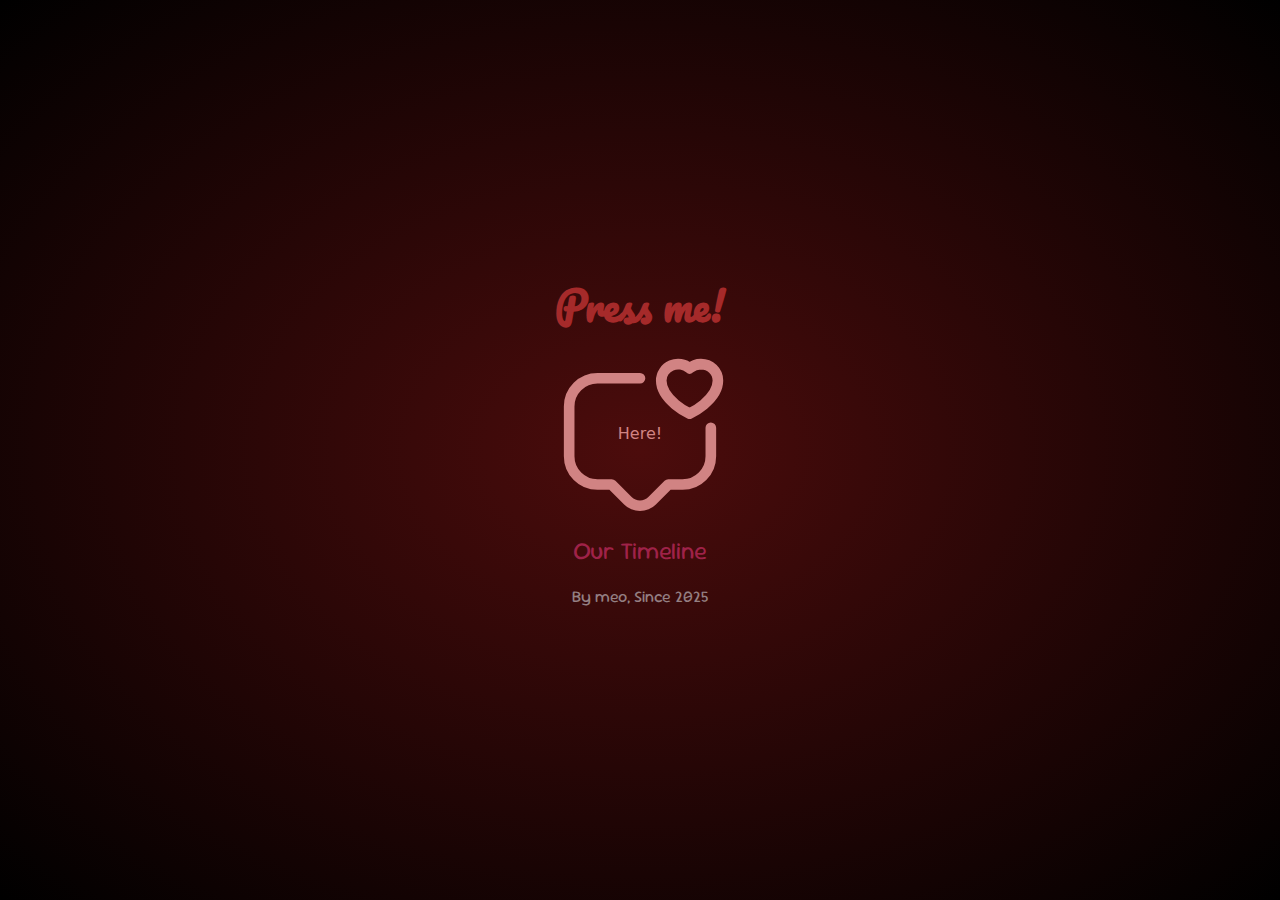
<file: index.html>
<!DOCTYPE html>
<html lang="en">

<head>
    <meta charset="UTF-8">
    <meta name="viewport" content="width=device-width, initial-scale=1.0">
    <title>for you, my chip</title>
    
    <link rel="stylesheet" href="./assets/css/index_style.css">
    <link rel="stylesheet" href="./assets/css/bootstrap.min.css">
    <link rel="icon" href="./assets/img/logo.jpg" type="image/x-icon">

    <link rel="preconnect" href="https://fonts.googleapis.com">
    <link rel="preconnect" href="https://fonts.gstatic.com" crossorigin>
    <link
        href="https://fonts.googleapis.com/css2?family=Pacifico&family=Sour+Gummy:ital,wght@0,100..900;1,100..900&display=swap"
        rel="stylesheet">
</head>

<body>
    <div class="text-center">
        <p class="fs-1 fw-bold pacifico-regular" style="color: brown;">Press me!</p>

        <a href="./page/heart.html" class="btn d-flex justify-content-center align-items-center" role="button"
            aria-disabled="true"
            style="text-decoration: none; color: rgb(209, 131, 131); border: none; position: relative;">
            <p class="blinking-text" style="position: absolute;">Here!</p>
            <img src="./assets/img/message-heart.svg" alt="" style="width: 170px;">
        </a>
        <p class="fs-4">
            <a href="./page/memory/memories.html" class="sour-gummy timeline-hover"
                style="text-decoration: none; color: rgba(191, 42, 94, 0.763);">
                Our Timeline
            </a>
        </p>
        <p class="sour-gummy" style="color: rgba(240, 248, 255, 0.497);">By meo, Since 2025</p>
    </div>

    <script src="./assets/js/index_script.js"></script>
    <script src="https://cdn.jsdelivr.net/npm/@popperjs/core@2.11.8/dist/umd/popper.min.js"
        integrity="sha384-I7E8VVD/ismYTF4hNIPjVp/Zjvgyol6VFvRkX/vR+Vc4jQkC+hVqc2pM8ODewa9r"
        crossorigin="anonymous"></script>
    <script src="./assets/js/bootstrap.min.js"></script>
</body>

</html>
</file>
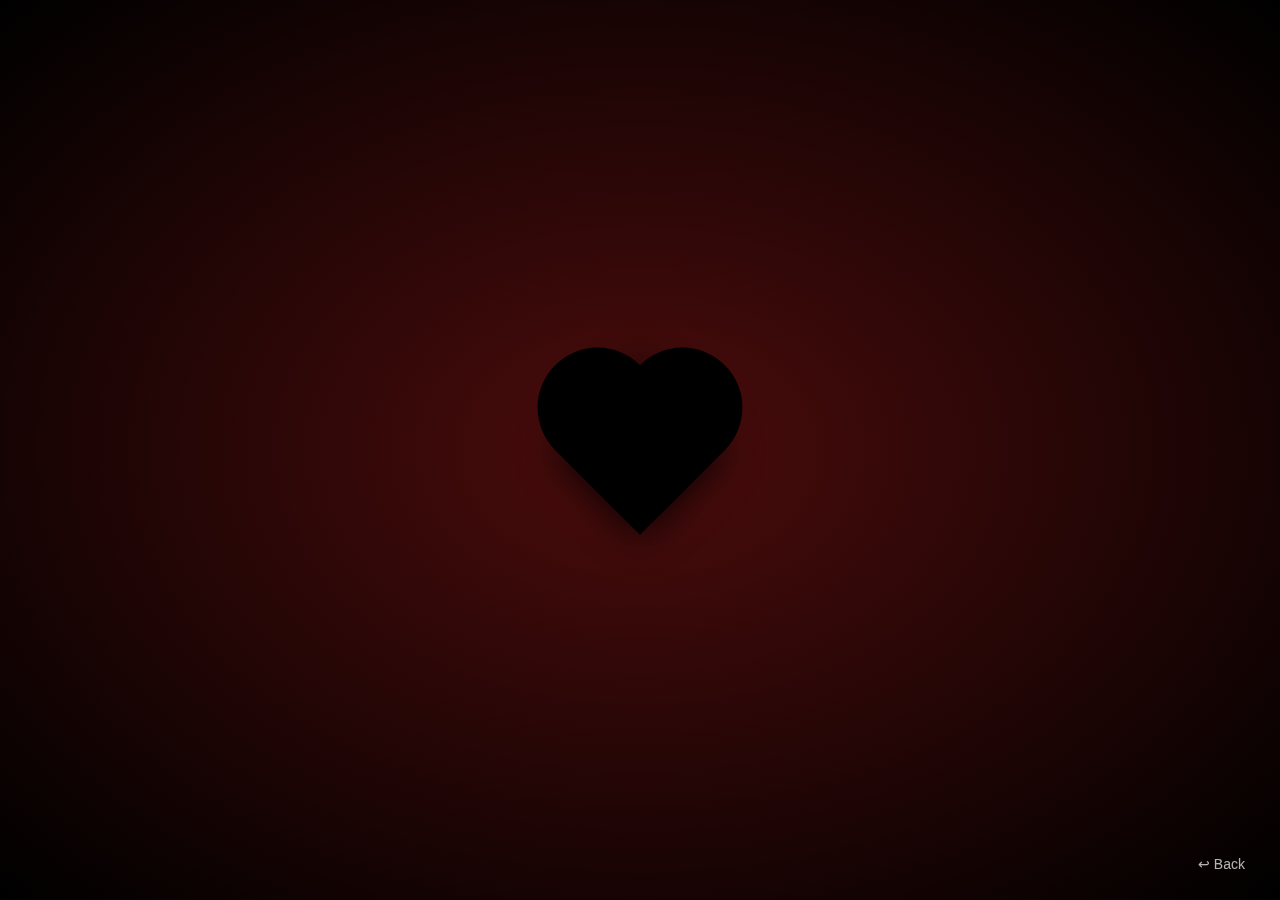
<file: page/heart.html>
<!DOCTYPE html>
<html lang="vi">

<head>
    <meta charset="UTF-8">
    <meta name="viewport" content="width=device-width, initial-scale=1.0">
    <title>I love you</title>
    <link rel="stylesheet" href="../assets/css/heart_style.css">
    <link rel="icon" href="../assets/img/logo.jpg" type="image/x-icon">
</head>

<body>
    <div class="container" id="mainContainer">
        <div class="heart-container">
            <div class="heart"></div>
            <div class="glow"></div>
            <div class="particles" id="particles"></div>
            <div class="rings" id="rings"></div>
        </div>
        <div class="initial-quote">
            <strong>This is how two hearts look when we first met...</strong>
        </div>
        <div class="transition-quote">
            <strong>As time passes, we grow closer together...</strong>
        </div>
        <div class="quote">
            <strong></strong>
        </div>
    </div>
    <button class="back-button" onclick="window.location.href='../index.html'">↩ Back</button>
    <script src="../assets/js/heart_script.js"></script>
</body>

</html>
</file>
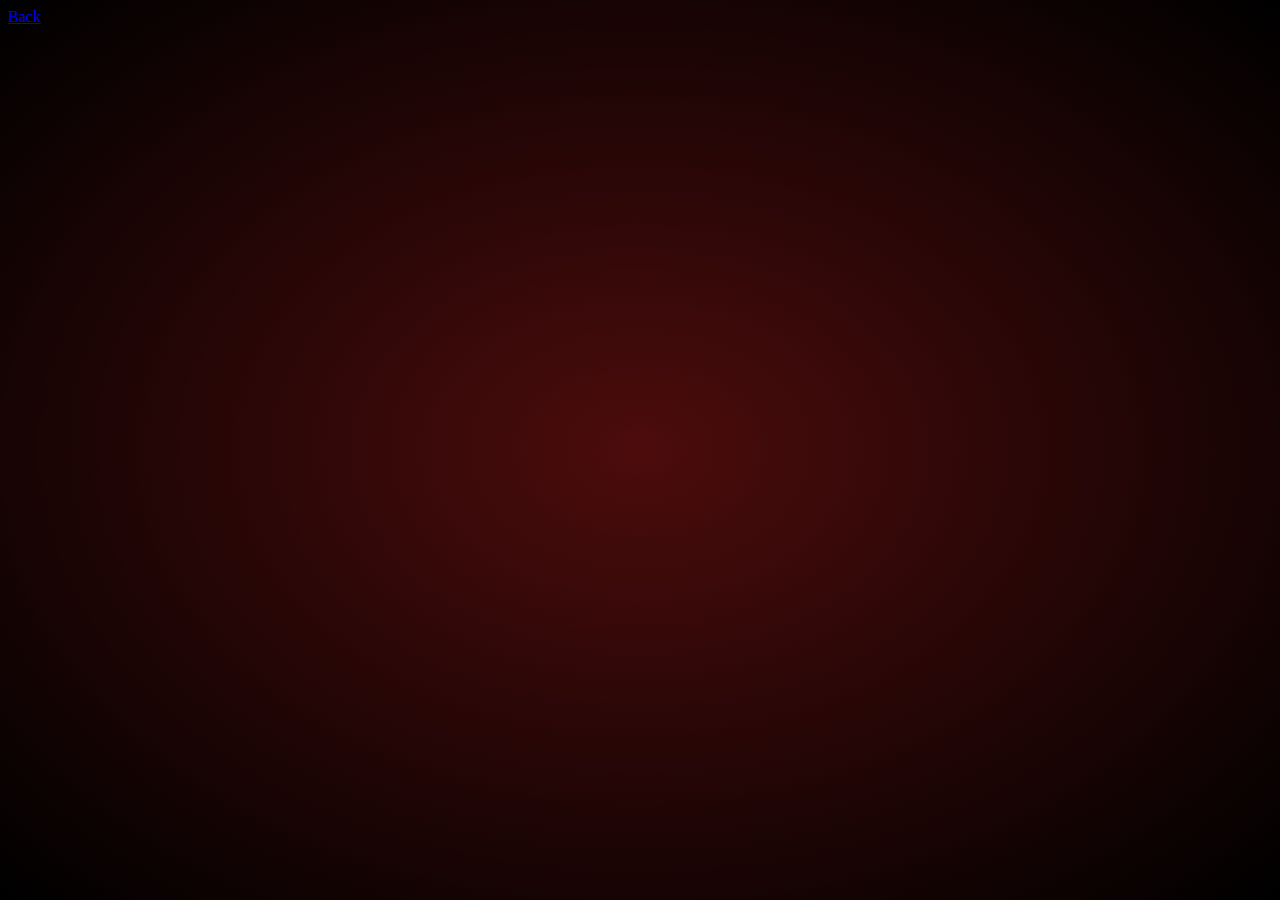
<file: page/memory/album/02022025.html>
<!DOCTYPE html>
<html lang="en">
<head>
    <meta charset="UTF-8">
    <meta name="viewport" content="width=device-width, initial-scale=1.0">
    <title>he</title>
    <link rel="stylesheet" href="../../../assets/css/album_style.css">
</head>
<body>
    <a href="../memories.html">Back</a>
</body>
</html>
</file>
<file: assets/css/index_style.css>
* {
    margin: 0;
    padding: 0;
    box-sizing: border-box;
    -webkit-user-select: none;
    -moz-user-select: none;
    -ms-user-select: none;
    user-select: none;
}

.pacifico-regular {
    font-family: "Pacifico", serif;
    font-weight: 400;
    font-style: normal;
}


.sour-gummy {
    font-family: "Sour Gummy", serif;
    font-optical-sizing: auto;
    font-weight: 400;
    font-style: normal;
    font-variation-settings:
        "wdth" 100;
}

body {
    display: flex;
    justify-content: center;
    align-items: center;
    min-height: 100vh;
    background: radial-gradient(#4c0c0c, #000);
    overflow: hidden;
}

span {
    position: absolute;
    pointer-events: none;
    filter: drop-shadow(0 0 15px rgba(0, 0, 0, 0.5));
    animation: fadeInOut 1s linear infinite;
}


@keyframes fadeInOut {
    0% {
        opacity: 0;
    }

    20%,
    80% {
        opacity: 1;
    }

    100% {
        opacity: 0;
    }
}

span::before {
    content: '';
    position: absolute;
    width: 100%;
    height: 100%;
    background: url(../img/heart.png);
    background-size: cover;
    animation: moveShape 1s linear infinite;
}

@keyframes moveShape {
    0% {
        transform: translate(0) rotate(0deg) scale(1);
    }

    100% {
        transform: translate(100px) rotate(360deg) scale(0);
    }
}

.blinking-text {
    animation: blink 1s linear infinite;
}

@keyframes blink {
    0%, 100% {
        opacity: 1;
    }
    50% {
        opacity: 0;
    }
}

.btn:hover {
    transform: scale(1.1);
    transition: transform 0.3s ease;
}

.sour-gummy:hover {
    opacity: 0.8;
    transition: opacity 0.3s ease;
}

.blinking-text:hover {
    animation: none;
    color: #ff6b6b;
    font-weight: bold;
}

.timeline-hover {
    display: inline-block;
    transition: transform 0.3s ease !important;
}

.timeline-hover:hover {
    transform: scale(1.2) !important;
    opacity: 1 !important;
}
</file>
<file: assets/css/heart_style.css>
body {
    margin: 0;
    padding: 0;
    display: flex;
    justify-content: center;
    align-items: center;
    min-height: 100vh;
    background: radial-gradient(#4c0c0c, #000);
    overflow: hidden;
}

.container {
    position: relative;
    width: 250px;
    /* Giảm từ 300px */
    height: 250px;
    /* Giảm từ 300px */
    display: flex;
    flex-direction: column;
    justify-content: center;
    align-items: center;
}

.heart-container {
    position: relative;
    display: flex;
    justify-content: center;
    align-items: center;
    transition: transform 1.5s ease-out;
}

.heart,
.heart::before,
.heart::after {
    transition: all 15s cubic-bezier(0.4, 0, 0.2, 1);
}


.heart {
    position: relative;
    width: 120px;
    /* Giảm từ 150px */
    height: 120px;
    /* Giảm từ 150px */
    background: #000;
    /* Bắt đầu với màu đen */
    transform: rotate(45deg);
    box-shadow: 0 0 40px #000;
    animation: beat 1.5s ease-in-out infinite;
}

.heart::before,
.heart::after {
    content: '';
    position: absolute;
    width: 120px;
    /* Giảm từ 150px */
    height: 120px;
    /* Giảm từ 150px */
    background: #000;
    /* Bắt đầu với màu đen */
    border-radius: 50%;
}

.heart::before {
    top: -60px;
    left: 0;
}

.heart::after {
    top: 0;
    left: -60px;
}

.heart.red,
.heart.red::before,
.heart.red::after {
    background: #ff2e63;
}

.heart.red {
    box-shadow: 0 0 40px #ff2e63;
}

.glow {
    position: absolute;
    width: 100%;
    height: 100%;
    background: transparent;
    z-index: 10;
    filter: blur(20px);
}

.particles {
    position: absolute;
    top: 50%;
    left: 50%;
    width: 100%;
    height: 100%;
}

.particle {
    position: absolute;
    width: 10px;
    height: 10px;
    background: rgba(255, 46, 99, 0.5);
    border-radius: 50%;
    box-shadow: 0 0 10px #ff2e63;
}

.rings {
    position: absolute;
    top: 50%;
    left: 50%;
    transform: translate(-50%, -50%);
}

.ring {
    position: absolute;
    width: 50px;
    height: 50px;
    border: 2px solid rgba(255, 46, 99, 0.5);
    border-radius: 50%;
    opacity: 0;
}

.quote,
.initial-quote,
.transition-quote {
    margin-top: 35px;
    /* Giảm khoảng cách xuống */
    color: white;
    font-family: 'Georgia', serif;
    font-size: 16px;
    /* Giảm từ 20px */
    text-align: center;
    opacity: 0;
    transform: translateY(20px);
    transition: all 1s ease;
    text-shadow: 0 0 10px rgba(255, 46, 99, 0.8);
    font-style: italic;
    max-width: 250px;
    /* Giảm từ 300px */
    position: absolute;
    bottom: -20px;
    /* Điều chỉnh vị trí gần hơn */
}

.quote.fade-in {
    opacity: 1;
    transform: translateY(0);
}

.quote.fade-out {
    opacity: 0;
    transform: translateY(-10px);
}

.moved .heart-container {
    transform: translateY(-20px);
    /* Giảm khoảng cách di chuyển */
}

@keyframes beat {
    0% {
        transform: rotate(45deg) scale(1);
    }

    15% {
        transform: rotate(45deg) scale(1.25);
    }

    30% {
        transform: rotate(45deg) scale(1);
    }

    45% {
        transform: rotate(45deg) scale(1.15);
    }

    60% {
        transform: rotate(45deg) scale(1);
    }
}

@keyframes pulse {
    0% {
        transform: scale(1);
        opacity: 0.8;
    }

    100% {
        transform: scale(2);
        opacity: 0;
    }
}

@keyframes float {
    0% {
        transform: translateY(0) rotate(0deg);
        opacity: 1;
    }

    100% {
        transform: translateY(-100px) rotate(360deg);
        opacity: 0;
    }
}

@keyframes expand {
    0% {
        transform: translate(-50%, -50%) scale(0);
        opacity: 1;
    }

    100% {
        transform: translate(-50%, -50%) scale(4);
        opacity: 0;
    }
}

@keyframes slideUpFade {
    0% {
        opacity: 0;
        transform: translateY(20px);
    }

    100% {
        opacity: 1;
        transform: translateY(0);
    }
}

@keyframes colorTransition {
    0% {
        background: #000;
        box-shadow: 0 0 40px #000;
    }

    100% {
        background: #ff2e63;
        box-shadow: 0 0 40px #ff2e63;
    }
}

.back-button {
    position: fixed;
    bottom: 20px;
    right: 20px;
    /* Thay đổi từ left sang right */
    padding: 8px 15px;
    background: none;
    color: rgba(255, 255, 255, 0.7);
    border: none;
    cursor: pointer;
    font-size: 14px;
    transition: all 0.3s ease;
    text-decoration: none;
}

.back-button:hover {
    color: rgba(255, 255, 255, 1);
    transform: translateX(-5px);
}
</file>
<file: assets/css/album_style.css>
body {
    background: radial-gradient(#4c0c0c, #000);
    background-attachment: fixed;
}
</file>
